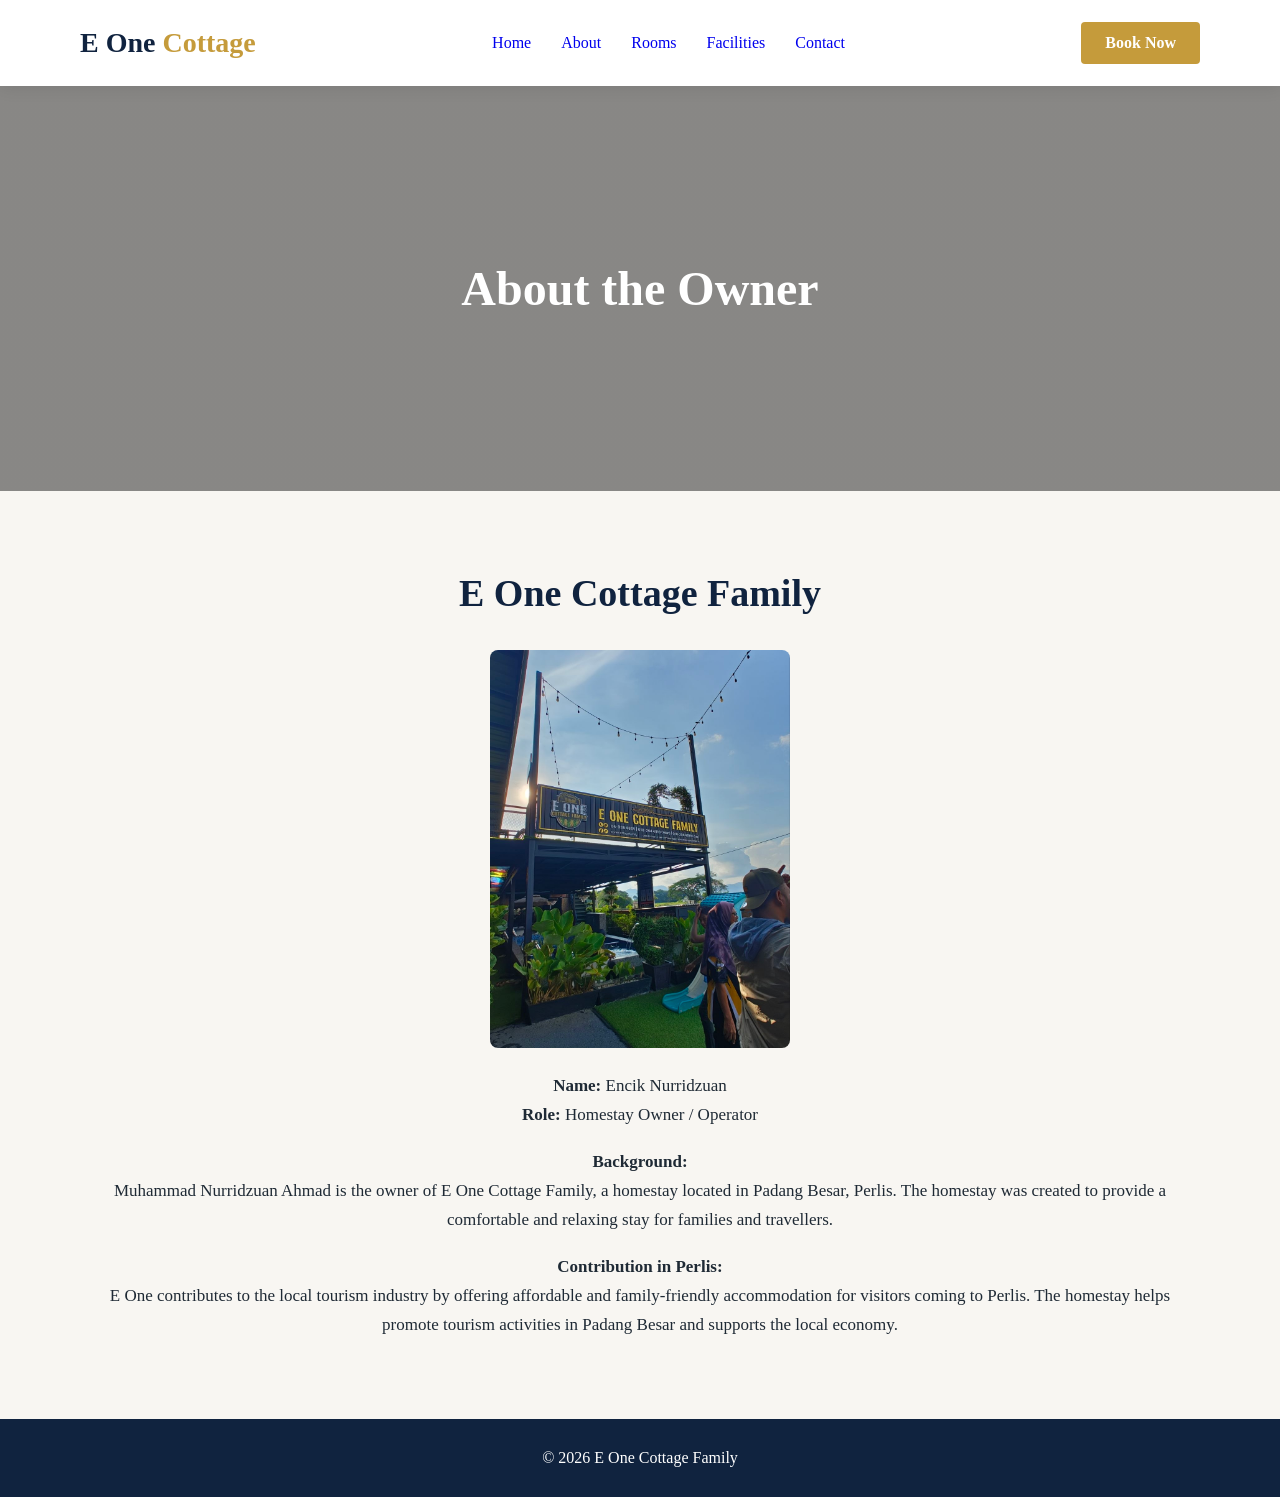
<file: about.html>
<!DOCTYPE html>
<html>
<head>
    <title>About - E One Cottage Family</title>
    <link rel="stylesheet" href="style.css">
</head>
<body>

<div class="navbar">
    <div class="logo">E One <span>Cottage</span></div>
    <ul>
        <li><a href="index.html">Home</a></li>
        <li><a href="about.html">About</a></li>
        <li><a href="rooms.html">Rooms</a></li>
        <li><a href="facilities.html">Facilities</a></li>
        <li><a href="contact.html">Contact</a></li>
    </ul>
    <a href="contact.html" class="book-btn">Book Now</a>
</div>

<div class="page-header">
    <h1>About the Owner</h1>
</div>

<div class="section">
    <h2>E One Cottage Family</h2>

    <img src="images/papan_nama_eonecottage.jpg" style="width:300px; border-radius:8px; margin:20px;">

    <p><strong>Name:</strong> Encik Nurridzuan</p>
    <p><strong>Role:</strong> Homestay Owner / Operator</p>

    <br>

    <p><strong>Background:</strong><br>
    Muhammad Nurridzuan Ahmad is the owner of E One Cottage Family, a homestay located in Padang Besar, Perlis.
    The homestay was created to provide a comfortable and relaxing stay for families and travellers.
    </p>

    <br>

    <p><strong>Contribution in Perlis:</strong><br>
    E One contributes to the local tourism industry by offering affordable and family-friendly
    accommodation for visitors coming to Perlis. The homestay helps promote tourism activities
    in Padang Besar and supports the local economy.
    </p>

</div>

<div class="footer">
    <p>© 2026 E One Cottage Family</p>
</div>

</body>
</html>
</file>
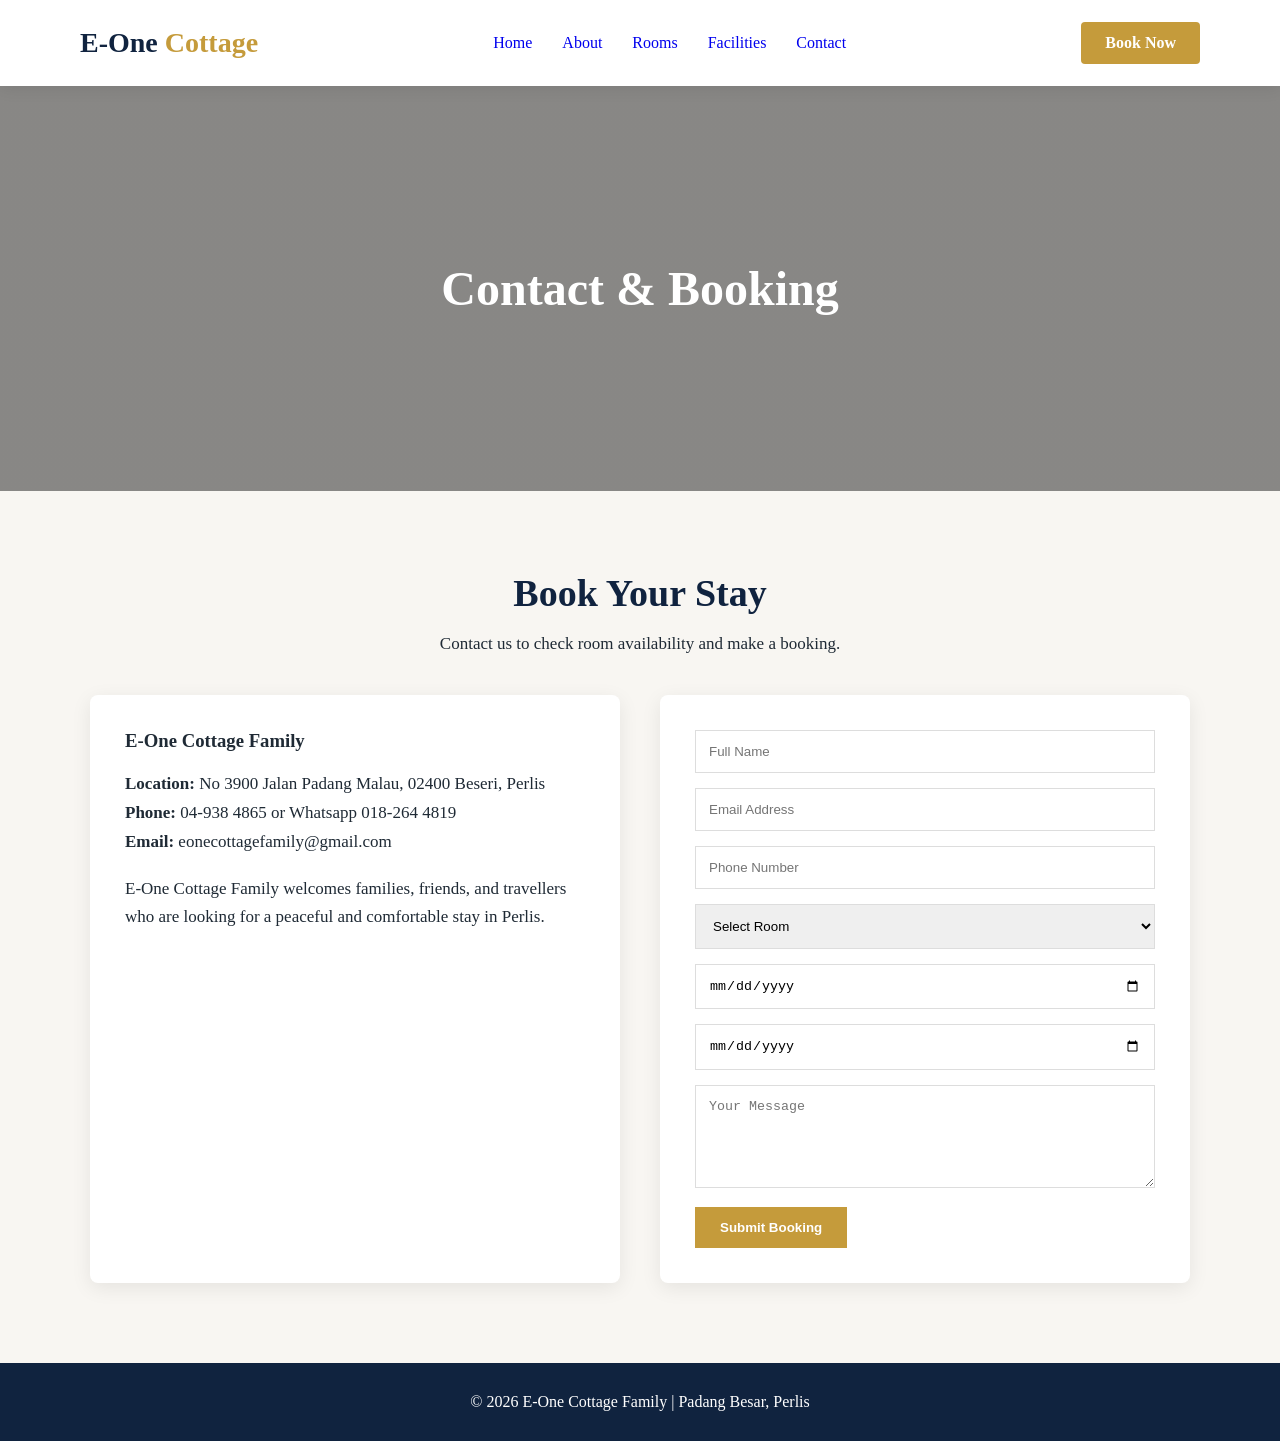
<file: contact.html>
<!DOCTYPE html>
<html>
<head>
    <title>Contact - E-One Cottage Family</title>
    <link rel="stylesheet" href="style.css">
</head>
<body>

    <div class="navbar">
        <div class="logo">E-One <span>Cottage</span></div>
        <ul>
            <li><a href="index.html">Home</a></li>
            <li><a href="about.html">About</a></li>
            <li><a href="rooms.html">Rooms</a></li>
            <li><a href="facilities.html">Facilities</a></li>
            <li><a href="contact.html">Contact</a></li>
        </ul>
        <a href="contact.html" class="book-btn">Book Now</a>
    </div>

    <div class="page-header">
        <h1>Contact & Booking</h1>
    </div>

    <div class="section">
        <h2>Book Your Stay</h2>
        <p>Contact us to check room availability and make a booking.</p>
        <br><br>

        <div class="contact-box">

            <div class="contact-info">
                <h3>E-One Cottage Family</h3>
                <br>
                <p><strong>Location:</strong> No 3900 Jalan Padang Malau, 02400 Beseri, Perlis</p>
                <p><strong>Phone:</strong> 04-938 4865 or Whatsapp 018-264 4819</p>
                <p><strong>Email:</strong> eonecottagefamily@gmail.com</p>
                <br>
                <p>
                    E-One Cottage Family welcomes families, friends, and travellers
                    who are looking for a peaceful and comfortable stay in Perlis.
                </p>
            </div>

            <div class="contact-form">
                <form>
                    <input type="text" placeholder="Full Name">

                    <input type="email" placeholder="Email Address">

                    <input type="tel" placeholder="Phone Number">

                    <select>
                        <option>Select Room</option>
                        <option>Child 1 Room</option>
                        <option>Child 2 Room</option>
                        <option>Child 3 Room</option>
                        <option>Child 4 Room</option>
                        <option>Child 5 Room</option>
                        <option>Child 6 Room</option>
                    </select>

                    <input type="date">

                    <input type="date">

                    <textarea rows="5" placeholder="Your Message"></textarea>

                    <button type="submit">Submit Booking</button>
                </form>
            </div>

        </div>
    </div>

    <div class="footer">
        <p>© 2026 E-One Cottage Family | Padang Besar, Perlis</p>
    </div>

</body>
</html>
</file>
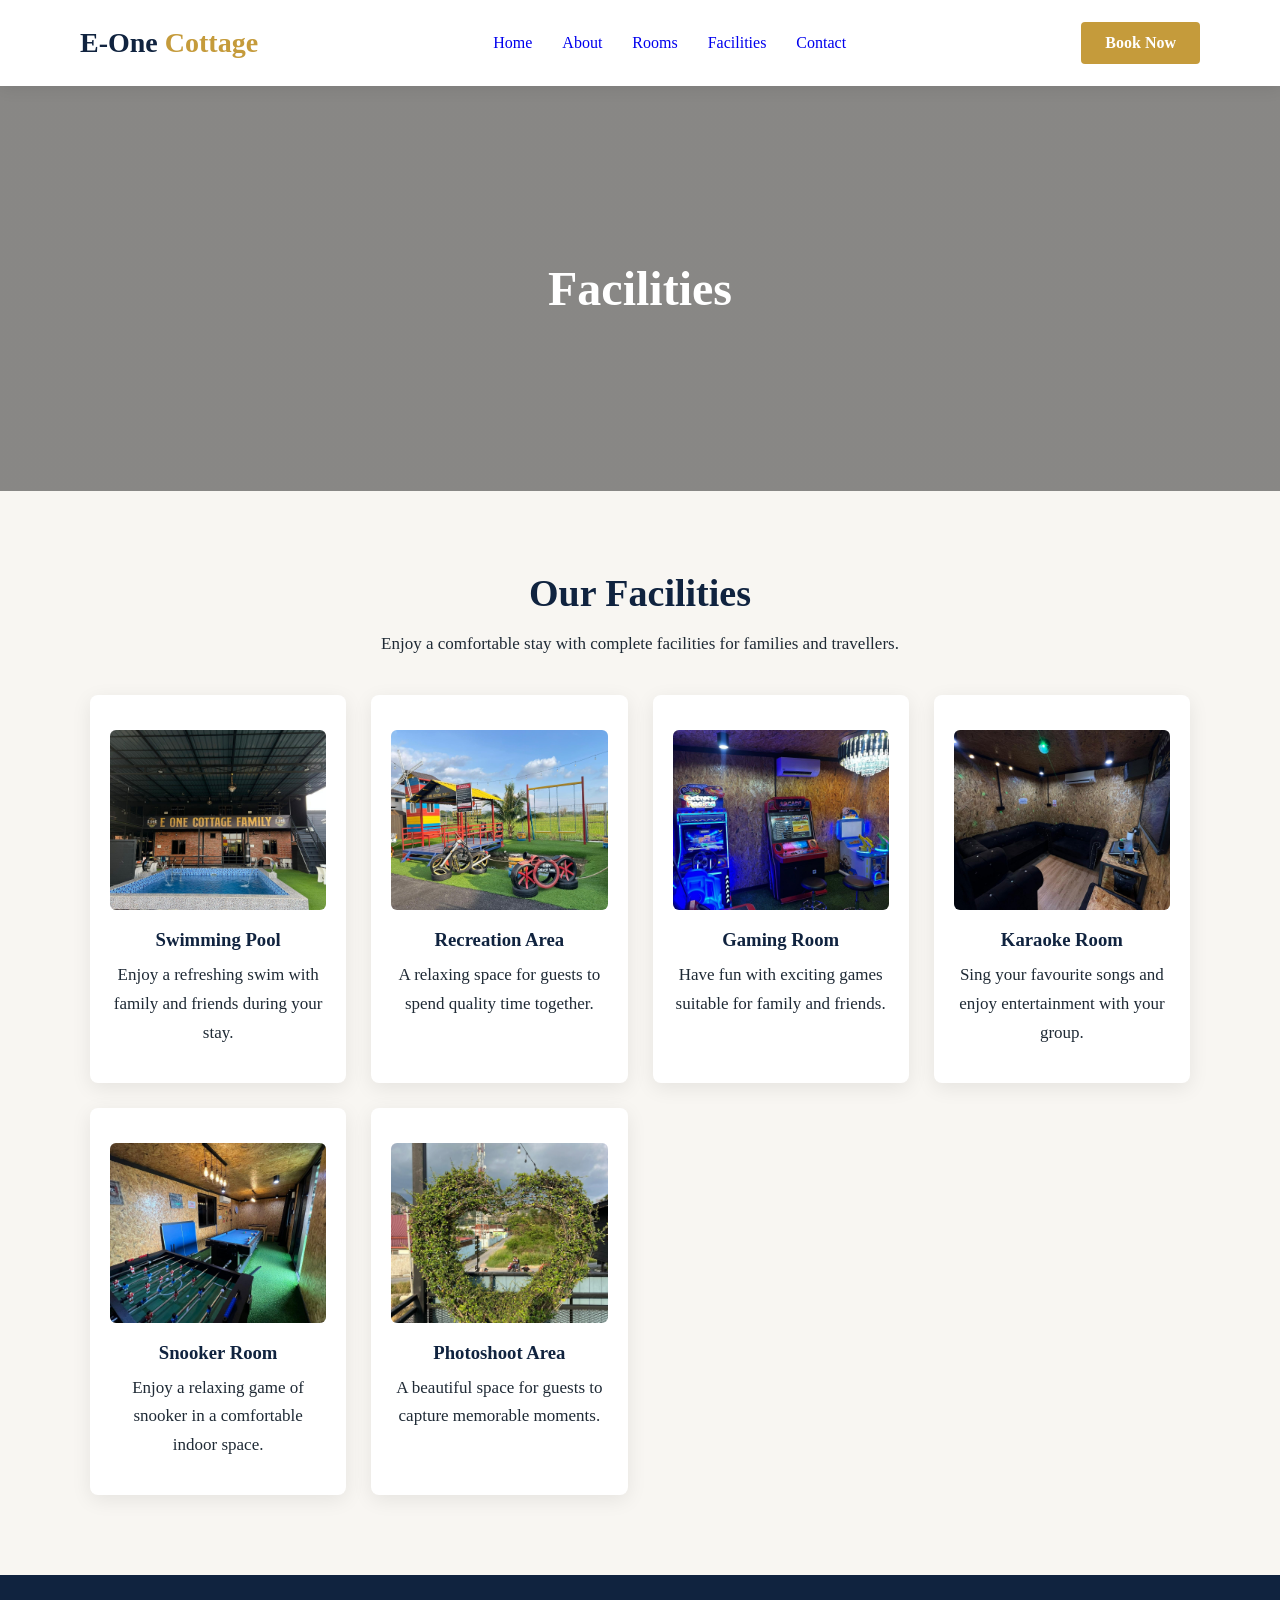
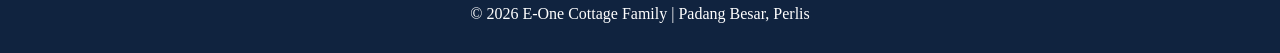
<file: facilities.html>
<!DOCTYPE html>
<html>
<head>
    <title>Facilities - E-One Cottage Family</title>
    <link rel="stylesheet" href="style.css">
</head>
<body>

    <div class="navbar">
        <div class="logo">E-One <span>Cottage</span></div>
        <ul>
            <li><a href="index.html">Home</a></li>
            <li><a href="about.html">About</a></li>
            <li><a href="rooms.html">Rooms</a></li>
            <li><a href="facilities.html">Facilities</a></li>
            <li><a href="contact.html">Contact</a></li>
        </ul>
        <a href="contact.html" class="book-btn">Book Now</a>
    </div>

    <div class="page-header">
        <h1>Facilities</h1>
    </div>

    <div class="section">
        <h2>Our Facilities</h2>
        <p>Enjoy a comfortable stay with complete facilities for families and travellers.</p>
        <br><br>

        <div class="facilities-grid">

            <div class="facility-card">
                <img src="images/gambar_kolam.jpg" alt="Swimming Pool">
                <h3>Swimming Pool</h3>
                <p>Enjoy a refreshing swim with family and friends during your stay.</p>
            </div>

            <div class="facility-card">
                <img src="images/tempat_beriadah.jpg" alt="Recreation Area">
                <h3>Recreation Area</h3>
                <p>A relaxing space for guests to spend quality time together.</p>
            </div>

            <div class="facility-card">
                <img src="images/gaming.jpg" alt="Gaming Room">
                <h3>Gaming Room</h3>
                <p>Have fun with exciting games suitable for family and friends.</p>
            </div>

            <div class="facility-card">
                <img src="images/karaoke.jpg" alt="Karaoke Room">
                <h3>Karaoke Room</h3>
                <p>Sing your favourite songs and enjoy entertainment with your group.</p>
            </div>

            <div class="facility-card">
                <img src="images/snooker.jpg" alt="Snooker Room">
                <h3>Snooker Room</h3>
                <p>Enjoy a relaxing game of snooker in a comfortable indoor space.</p>
            </div>

            <div class="facility-card">
                <img src="images/photoshoot_room.jpg" alt="Photoshoot Area">
                <h3>Photoshoot Area</h3>
                <p>A beautiful space for guests to capture memorable moments.</p>
            </div>

        </div>
    </div>

    <div class="footer">
        <p>© 2026 E-One Cottage Family | Padang Besar, Perlis</p>
    </div>

</body>
</html>
</file>
<file: style.css>
* {
    margin: 0;
    padding: 0;
    box-sizing: border-box;
}

body {
    font-family: Georgia, 'Times New Roman', serif;
    background-color: #f8f6f2;
    color: #1f2a35;
}

/* NAVBAR */
.navbar {
    background: #ffffff;
    padding: 22px 80px;
    display: flex;
    justify-content: space-between;
    align-items: center;
    box-shadow: 0 3px 15px rgba(0,0,0,0.08);
    position: sticky;
    top: 0;
    z-index: 100;
}

.logo {
    font-size: 28px;
    font-weight: bold;
    color: #10233f;
}

.logo span {
    color: #c59b3b;
}

.navbar ul {
    list-style: none;
    display: flex;
    gap: 30px;
    flex: 1;
    justify-content: center;
}

.navbar ul li a {
    position: relative;
    text-decoration: none !important;
}

.navbar ul li a:visited,
.navbar ul li a:link {
    text-decoration: none;
}

.navbar ul li a::after {
    content: "";
    position: absolute;
    width: 0%;
    height: 2px;
    left: 0;
    bottom: -5px;
    background: #c59b3b;
    transition: 0.3s;
}

.navbar ul li a:hover::after {
    width: 100%;
}

.book-btn {
    background: #c59b3b;
    color: white;
    padding: 12px 24px;
    text-decoration: none;
    border-radius: 4px;
    font-weight: bold;
}

/* HERO */
.hero {
    height: 85vh;
    background: linear-gradient(rgba(0,0,0,0.45), rgba(0,0,0,0.45)),
    url("https://images.unsplash.com/photo-1564013799919-ab600027ffc6") center/cover no-repeat;
    display: flex;
    justify-content: center;
    align-items: center;
    text-align: center;
    color: white;
}

.hero-content h1 {
    font-size: 58px;
    margin-bottom: 15px;
}

.hero-content p {
    font-size: 22px;
    margin-bottom: 30px;
}

.hero-content a {
    background: #c59b3b;
    color: white;
    padding: 14px 32px;
    text-decoration: none;
    border-radius: 4px;
    font-weight: bold;
}

/* BOOKING BOX */
.booking-box {
    width: 80%;
    background: white;
    margin: -55px auto 70px;
    padding: 30px;
    display: flex;
    justify-content: space-between;
    gap: 20px;
    box-shadow: 0 8px 30px rgba(0,0,0,0.15);
    border-radius: 6px;
    position: relative;
    z-index: 10;
}

.booking-box div {
    flex: 1;
}

.booking-box label {
    display: block;
    margin-bottom: 8px;
    font-weight: bold;
    font-size: 14px;
}

.booking-box input,
.booking-box select {
    width: 100%;
    padding: 12px;
    border: 1px solid #ddd;
}

.booking-box button {
    background: #c59b3b;
    color: white;
    border: none;
    padding: 12px;
    width: 100%;
    margin-top: 22px;
    cursor: pointer;
    font-weight: bold;
}

/* SECTIONS */
.section {
    padding: 80px 90px;
    text-align: center;
}

.section h2 {
    font-size: 38px;
    margin-bottom: 15px;
    color: #10233f;
}

.section p {
    font-size: 17px;
    line-height: 1.7;
}

/* ABOUT */
.about {
    display: flex;
    align-items: center;
    gap: 50px;
    text-align: left;
}

.about img {
    width: 50%;
    border-radius: 8px;
}

.about-text {
    width: 50%;
}

/* ROOMS */
.rooms-grid {
    display: grid;
    grid-template-columns: repeat(3, 1fr);
    gap: 30px;
}

.room-card {
    background: white;
    border-radius: 8px;
    overflow: hidden;
    box-shadow: 0 5px 20px rgba(0,0,0,0.1);
    text-align: left;
}

.room-card img {
    width: 100%;
    height: 230px;
    object-fit: cover;
}

.room-card-content {
    padding: 22px;
}

.room-card h3 {
    color: #10233f;
    margin-bottom: 10px;
    font-size: 24px;
}

.room-card p {
    font-size: 15px;
    margin-bottom: 10px;
}

.price {
    color: #c59b3b;
    font-weight: bold;
    font-size: 18px;
}

/* FACILITIES */
.facilities-grid {
    display: grid;
    grid-template-columns: repeat(4, 1fr);
    gap: 25px;
}

.facility-card img {
    width: 100%;
    height: 180px;
    object-fit: cover;
    border-radius: 6px;
    margin-bottom: 15px;
}

.facility-card {
    background: white;
    padding: 35px 20px;
    border-radius: 8px;
    box-shadow: 0 5px 20px rgba(0,0,0,0.08);
}

.facility-card h3 {
    margin-bottom: 10px;
    color: #10233f;
}

/* CONTACT */
.contact-box {
    display: flex;
    gap: 40px;
    text-align: left;
}

.contact-info,
.contact-form {
    background: white;
    padding: 35px;
    width: 50%;
    border-radius: 8px;
    box-shadow: 0 5px 20px rgba(0,0,0,0.08);
}

.contact-form input,
.contact-form textarea,
.contact-form select {
    width: 100%;
    padding: 13px;
    margin-bottom: 15px;
    border: 1px solid #ddd;
}

.contact-form button {
    background: #c59b3b;
    color: white;
    border: none;
    padding: 13px 25px;
    cursor: pointer;
    font-weight: bold;
}

/* PAGE HEADER */
.page-header {
    height: 45vh;
    background: linear-gradient(rgba(0,0,0,0.45), rgba(0,0,0,0.45)),
    url("https://images.unsplash.com/photo-1505693416388-ac5ce068fe85") center/cover no-repeat;
    display: flex;
    justify-content: center;
    align-items: center;
    color: white;
    text-align: center;
}

.page-header h1 {
    font-size: 48px;
}

/* FOOTER */
.footer {
    background: #10233f;
    color: white;
    text-align: center;
    padding: 30px;
}

/* RESPONSIVE */
@media (max-width: 900px) {
    .navbar {
        padding: 20px;
        flex-direction: column;
        gap: 15px;
    }

    .navbar ul {
        flex-wrap: wrap;
        justify-content: center;
    }

    .hero-content h1 {
        font-size: 38px;
    }

    .booking-box,
    .about,
    .contact-box {
        flex-direction: column;
    }

    .about img,
    .about-text,
    .contact-info,
    .contact-form {
        width: 100%;
    }

    .rooms-grid {
        grid-template-columns: 1fr;
    }

    .facilities-grid {
        grid-template-columns: 1fr 1fr;
    }

    .section {
        padding: 50px 25px;
    }
}
</file>
